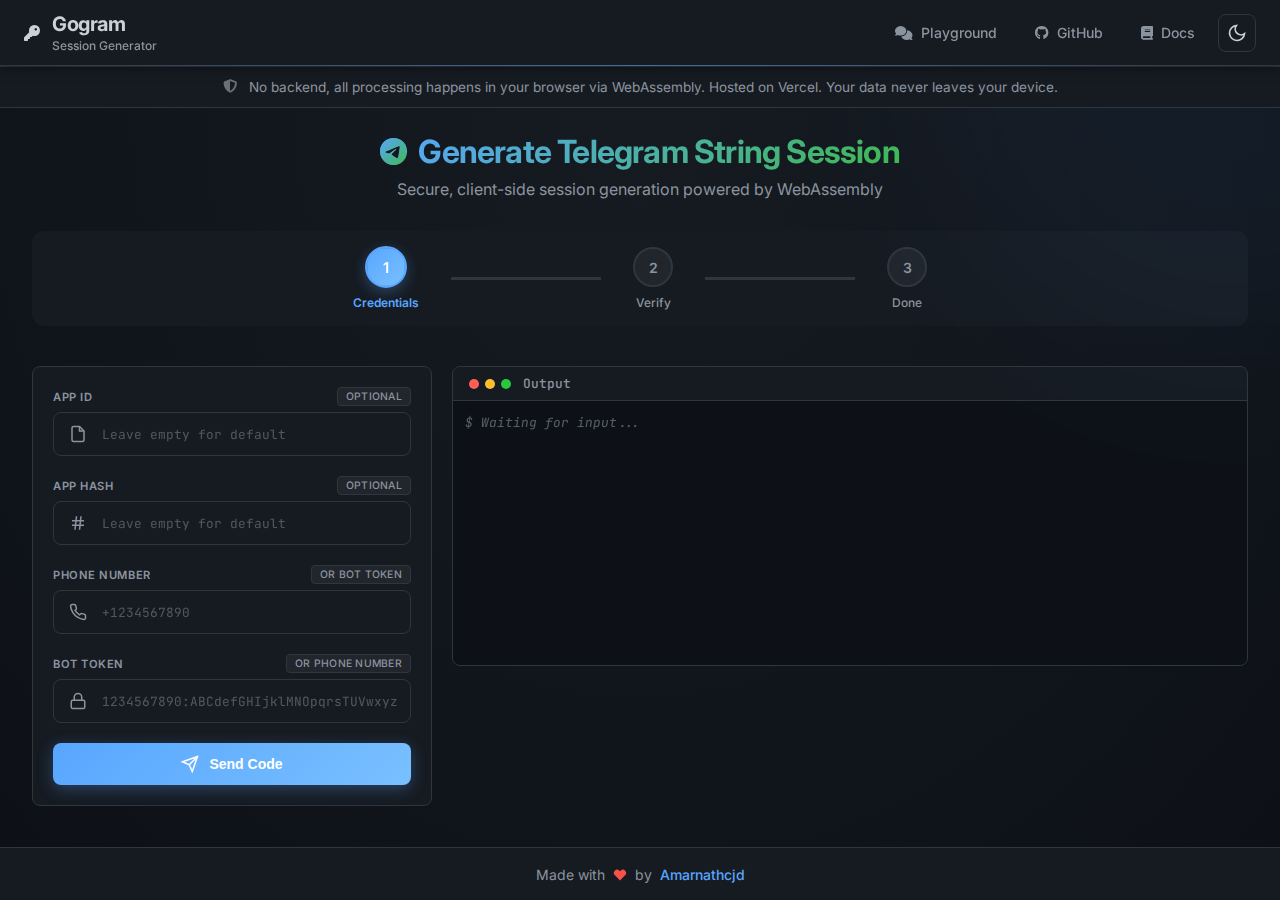
<file: public/index.html>
<!DOCTYPE html>
<html lang="en">
<head>
    <meta charset="UTF-8">
    <meta name="viewport" content="width=device-width, initial-scale=1.0">
    <title>Generate String Session - Gogram Playground</title>
    <link rel="preconnect" href="https://fonts.googleapis.com">
    <link rel="preconnect" href="https://fonts.gstatic.com" crossorigin>
    <link href="https://fonts.googleapis.com/css2?family=Inter:wght@400;500;600;700&family=JetBrains+Mono:wght@400;500;600&display=swap" rel="stylesheet">
    <link rel="stylesheet" href="https://cdnjs.cloudflare.com/ajax/libs/font-awesome/6.5.1/css/all.min.css">
    <link rel="stylesheet" href="session.css">
    <script src="wasm_exec.js"></script>
</head>
<body>
    <div class="container">
        <header>
            <div class="header-content">
                <div class="logo-section">
                    <a href="/" class="logo">
                        <i class="fas fa-key logo-icon"></i>
                        <div class="logo-text">
                            <span class="logo-name">Gogram</span>
                            <span class="logo-subtitle">Session Generator</span>
                        </div>
                    </a>
                </div>
                <nav class="header-nav">
                    <a href="https://play.gogram.fun" class="nav-link">
                        <i class="fas fa-comments"></i>
                        <span>Playground</span>
                    </a>
                    <a href="https://github.com/amarnathcjd/gogram" target="_blank" rel="noopener" class="nav-link">
                        <i class="fab fa-github"></i>
                        <span>GitHub</span>
                    </a>
                    <a href="https://gogram.fun" target="_blank" rel="noopener" class="nav-link">
                        <i class="fas fa-book"></i>
                        <span>Docs</span>
                    </a>
                    <button id="themeToggle" class="icon-btn" title="Toggle Theme">
                        <svg class="theme-icon sun" width="20" height="20" viewBox="0 0 24 24" fill="none" stroke="currentColor" stroke-width="2">
                            <circle cx="12" cy="12" r="5"></circle>
                            <line x1="12" y1="1" x2="12" y2="3"></line>
                            <line x1="12" y1="21" x2="12" y2="23"></line>
                            <line x1="4.22" y1="4.22" x2="5.64" y2="5.64"></line>
                            <line x1="18.36" y1="18.36" x2="19.78" y2="19.78"></line>
                            <line x1="1" y1="12" x2="3" y2="12"></line>
                            <line x1="21" y1="12" x2="23" y2="12"></line>
                            <line x1="4.22" y1="19.78" x2="5.64" y2="18.36"></line>
                            <line x1="18.36" y1="5.64" x2="19.78" y2="4.22"></line>
                        </svg>
                        <svg class="theme-icon moon" width="20" height="20" viewBox="0 0 24 24" fill="none" stroke="currentColor" stroke-width="2">
                            <path d="M21 12.79A9 9 0 1 1 11.21 3 7 7 0 0 0 21 12.79z"></path>
                        </svg>
                    </button>
                </nav>
            </div>
        </header>

        <div class="security-banner">
            <i class="fas fa-shield-alt"></i>
            <span>
                No backend, all processing happens in your browser via WebAssembly. Hosted on Vercel. Your data never leaves your device.
            </span>
        </div>

        <main class="main-content">
            <div class="hero-text">
                <h1><i class="fab fa-telegram"></i> Generate Telegram String Session</h1>
                <p>Secure, client-side session generation powered by WebAssembly</p>
            </div>
            
            <div class="session-wrapper">
                <!-- Progress Steps -->
                <div class="progress-container">
                    <div class="progress-step active" data-step="1">
                        <div class="step-circle"><span class="step-number">1</span></div>
                        <span class="step-label">Credentials</span>
                    </div>
                    <div class="progress-line"></div>
                    <div class="progress-step" data-step="2">
                        <div class="step-circle"><span class="step-number">2</span></div>
                        <span class="step-label">Verify</span>
                    </div>
                    <div class="progress-line"></div>
                    <div class="progress-step" data-step="3">
                        <div class="step-circle"><span class="step-number">3</span></div>
                        <span class="step-label">Done</span>
                    </div>
                </div>

                <div class="session-content">
                    <div class="session-left">
                        <div class="session-card">
                            <div class="card-glow"></div>
                            <div class="session-form">
                                <div class="form-group">
                                    <label for="appId">
                                        APP ID
                                        <span class="optional-badge">Optional</span>
                                    </label>
                                    <div class="input-wrapper">
                                        <div class="input-icon">
                                            <svg width="18" height="18" viewBox="0 0 24 24" fill="none" stroke="currentColor" stroke-width="2">
                                                <path d="M14 2H6a2 2 0 0 0-2 2v16a2 2 0 0 0 2 2h12a2 2 0 0 0 2-2V8z"></path>
                                                <polyline points="14 2 14 8 20 8"></polyline>
                                            </svg>
                                        </div>
                                        <input type="text" id="appId" placeholder="Leave empty for default" autocomplete="off">
                                    </div>
                                </div>

                                <div class="form-group">
                                    <label for="appHash">
                                        APP HASH
                                        <span class="optional-badge">Optional</span>
                                    </label>
                                    <div class="input-wrapper">
                                        <div class="input-icon">
                                            <svg width="18" height="18" viewBox="0 0 24 24" fill="none" stroke="currentColor" stroke-width="2">
                                                <line x1="4" y1="9" x2="20" y2="9"></line>
                                                <line x1="4" y1="15" x2="20" y2="15"></line>
                                                <line x1="10" y1="3" x2="8" y2="21"></line>
                                                <line x1="16" y1="3" x2="14" y2="21"></line>
                                            </svg>
                                        </div>
                                        <input type="text" id="appHash" placeholder="Leave empty for default" autocomplete="off">
                                    </div>
                                </div>

                                <div class="form-group">
                                    <label for="phoneNumber">
                                        Phone Number
                                        <span class="optional-badge">Or Bot Token</span>
                                    </label>
                                    <div class="input-wrapper">
                                        <div class="input-icon">
                                            <svg width="18" height="18" viewBox="0 0 24 24" fill="none" stroke="currentColor" stroke-width="2">
                                                <path d="M22 16.92v3a2 2 0 0 1-2.18 2 19.79 19.79 0 0 1-8.63-3.07 19.5 19.5 0 0 1-6-6 19.79 19.79 0 0 1-3.07-8.67A2 2 0 0 1 4.11 2h3a2 2 0 0 1 2 1.72 12.84 12.84 0 0 0 .7 2.81 2 2 0 0 1-.45 2.11L8.09 9.91a16 16 0 0 0 6 6l1.27-1.27a2 2 0 0 1 2.11-.45 12.84 12.84 0 0 0 2.81.7A2 2 0 0 1 22 16.92z"></path>
                                            </svg>
                                        </div>
                                        <input type="tel" id="phoneNumber" placeholder="+1234567890" autocomplete="off">
                                    </div>
                                </div>

                                <div class="form-group">
                                    <label for="botToken">
                                        Bot Token
                                        <span class="optional-badge">Or Phone Number</span>
                                    </label>
                                    <div class="input-wrapper">
                                        <div class="input-icon">
                                            <svg width="18" height="18" viewBox="0 0 24 24" fill="none" stroke="currentColor" stroke-width="2">
                                                <rect x="3" y="11" width="18" height="11" rx="2" ry="2"></rect>
                                                <path d="M7 11V7a5 5 0 0 1 10 0v4"></path>
                                            </svg>
                                        </div>
                                        <input type="password" id="botToken" placeholder="1234567890:ABCdefGHIjklMNOpqrsTUVwxyz" autocomplete="off">
                                    </div>
                                </div>

                                <button id="sendCodeBtn" class="btn btn-gradient">
                                    <span class="btn-content">
                                        <svg width="18" height="18" viewBox="0 0 24 24" fill="none" stroke="currentColor" stroke-width="2">
                                            <line x1="22" y1="2" x2="11" y2="13"></line>
                                            <polygon points="22 2 15 22 11 13 2 9 22 2"></polygon>
                                        </svg>
                                        <span>Send Code</span>
                                    </span>
                                    <div class="spinner" style="display: none;"></div>
                                    <div class="btn-shine"></div>
                                </button>

                                <div id="codeGroup" class="form-group animated" style="display: none;">
                                    <div class="input-wrapper">
                                        <div class="input-icon">
                                            <svg width="18" height="18" viewBox="0 0 24 24" fill="none" stroke="currentColor" stroke-width="2">
                                                <rect x="3" y="11" width="18" height="11" rx="2" ry="2"></rect>
                                                <path d="M7 11V7a5 5 0 0 1 10 0v4"></path>
                                            </svg>
                                        </div>
                                        <input type="text" id="verificationCode" placeholder="VERIFICATION CODE" autocomplete="off">
                                    </div>
                                </div>

                                <div id="passwordGroup" class="form-group animated" style="display: none;">
                                    <div class="input-wrapper">
                                        <div class="input-icon">
                                            <svg width="18" height="18" viewBox="0 0 24 24" fill="none" stroke="currentColor" stroke-width="2">
                                                <circle cx="12" cy="12" r="3"></circle>
                                                <path d="M12 1v6m0 6v6"></path>
                                            </svg>
                                        </div>
                                        <input type="password" id="password" placeholder="2FA PASSWORD (if enabled)" autocomplete="off">
                                    </div>
                                </div>

                                <button id="verifyBtn" class="btn btn-gradient" style="display: none;">
                                    <span class="btn-content">
                                        <svg width="18" height="18" viewBox="0 0 24 24" fill="none" stroke="currentColor" stroke-width="2">
                                            <polyline points="20 6 9 17 4 12"></polyline>
                                        </svg>
                                        <span>Generate Session</span>
                                    </span>
                                    <div class="spinner" style="display: none;"></div>
                                    <div class="btn-shine"></div>
                                </button>

                                <button id="resetBtn" class="btn btn-ghost" style="display: none;">
                                    <svg width="18" height="18" viewBox="0 0 24 24" fill="none" stroke="currentColor" stroke-width="2">
                                        <polyline points="1 4 1 10 7 10"></polyline>
                                        <path d="M3.51 15a9 9 0 1 0 2.13-9.36L1 10"></path>
                                    </svg>
                                    <span>Start Over</span>
                                </button>
                            </div>
                        </div>
                    </div>

                    <div class="session-right">
                        <div class="output-container">
                            <div class="output-header">
                                <div class="terminal-dots">
                                    <span class="dot red"></span>
                                    <span class="dot yellow"></span>
                                    <span class="dot green"></span>
                                </div>
                                <span class="terminal-title">Output</span>
                            </div>
                            <div id="outputArea" class="output-area"></div>
                        </div>
                    </div>
                </div>
            </div>
        </main>

        <footer>
            <p class="footer-text">
                Made with
                <svg width="14" height="14" viewBox="0 0 24 24" fill="currentColor" class="heart-icon">
                    <path d="M20.84 4.61a5.5 5.5 0 0 0-7.78 0L12 5.67l-1.06-1.06a5.5 5.5 0 0 0-7.78 7.78l1.06 1.06L12 21.23l7.78-7.78 1.06-1.06a5.5 5.5 0 0 0 0-7.78z"></path>
                </svg>
                by <a href="https://github.com/amarnathcjd" target="_blank" rel="noopener">Amarnathcjd</a>
            </p>
        </footer>
    </div>

    <script type="module" src="session.js"></script>
</body>
</html>
</file>
<file: public/session.css>
:root {
    --bg-primary: #ffffff;
    --bg-secondary: #f8f9fa;
    --bg-tertiary: #e9ecef;
    --text-primary: #212529;
    --text-secondary: #6c757d;
    --border-color: #dee2e6;
    --accent: #0d6efd;
    --accent-hover: #0b5ed7;
    --success: #198754;
    --error: #dc3545;
    --warning: #ffc107;
    --code-bg: #f8f9fa;
    --shadow: rgba(0, 0, 0, 0.1);
}

[data-theme="dark"] {
    --bg-primary: #0d1117;
    --bg-secondary: #161b22;
    --bg-tertiary: #21262d;
    --text-primary: #c9d1d9;
    --text-secondary: #8b949e;
    --border-color: #30363d;
    --accent: #58a6ff;
    --accent-hover: #79c0ff;
    --success: #3fb950;
    --error: #f85149;
    --warning: #d29922;
    --code-bg: #0d1117;
    --shadow: rgba(0, 0, 0, 0.5);
}

* {
    margin: 0;
    padding: 0;
    box-sizing: border-box;
}

html {
    overflow-x: hidden;
    -webkit-text-size-adjust: 100%;
}

body {
    font-family: 'Inter', -apple-system, BlinkMacSystemFont, 'Segoe UI', Roboto, 'Helvetica Neue', Arial, sans-serif;
    background: var(--bg-primary);
    color: var(--text-primary);
    transition: background-color 0.2s, color 0.2s;
    min-height: 100vh;
    overflow-x: hidden;
    -webkit-font-smoothing: antialiased;
    -moz-osx-font-smoothing: grayscale;
    position: relative;
}

.container {
    display: flex;
    flex-direction: column;
    min-height: 100vh;
}

header {
    background: var(--bg-secondary);
    border-bottom: 1px solid var(--border-color);
    box-shadow: 0 2px 8px var(--shadow);
    position: sticky;
    top: 0;
    z-index: 100;
    backdrop-filter: blur(10px);
}

.header-content {
    max-width: 1400px;
    margin: 0 auto;
    padding: 0.75rem 1.5rem;
    display: flex;
    justify-content: space-between;
    align-items: center;
}

.logo-section {
    display: flex;
    align-items: center;
}

.logo {
    display: flex;
    align-items: center;
    gap: 0.75rem;
    text-decoration: none;
    color: var(--text-primary);
    transition: transform 0.3s cubic-bezier(0.34, 1.56, 0.64, 1);
}

.logo:hover {
    transform: scale(1.02);
}

.logo img {
    width: 24px;
    height: 24px;
    object-fit: contain;
}

.logo svg {
    color: var(--accent);
    filter: drop-shadow(0 2px 6px var(--accent));
}

.logo-text {
    display: flex;
    flex-direction: column;
    gap: 0.125rem;
}

.logo-name {
    font-size: 1.25rem;
    font-weight: 700;
    letter-spacing: -0.025em;
}

.logo-subtitle {
    font-size: 0.75rem;
    color: var(--text-secondary);
    font-weight: 500;
}

.header-nav {
    display: flex;
    align-items: center;
    gap: 0.5rem;
}

.nav-link {
    display: flex;
    align-items: center;
    gap: 0.5rem;
    padding: 0.5rem 0.875rem;
    border-radius: 8px;
    text-decoration: none;
    color: var(--text-secondary);
    font-size: 0.875rem;
    font-weight: 500;
    transition: all 0.3s cubic-bezier(0.4, 0, 0.2, 1);
    border: 1px solid transparent;
}

.nav-link svg {
    width: 18px;
    height: 18px;
}

.nav-link:hover {
    background: var(--bg-tertiary);
    color: var(--text-primary);
    transform: translateY(-1px);
}

.nav-link.active {
    background: var(--bg-primary);
    color: var(--accent);
    border-color: var(--border-color);
    box-shadow: 0 2px 8px var(--shadow);
}

[data-theme="dark"] header {
    background: var(--bg-secondary);
    box-shadow: 0 2px 12px rgba(0, 0, 0, 0.4);
}

header::after {
    content: '';
    position: absolute;
    bottom: -1px;
    left: 0;
    right: 0;
    height: 1px;
    background: linear-gradient(90deg, transparent, var(--accent), transparent);
    opacity: 0.3;
}

[data-theme="dark"] header::after {
    opacity: 0.5;
}

.header-left {
    display: flex;
    align-items: center;
    gap: 1.5rem;
}

h1 {
    font-size: 1.25rem;
    font-weight: 600;
    letter-spacing: -0.025em;
}

.header-right {
    display: flex;
    gap: 0.5rem;
    align-items: center;
}

.icon-btn {
    background: var(--bg-tertiary);
    border: 1px solid var(--border-color);
    border-radius: 8px;
    padding: 0.5rem;
    cursor: pointer;
    color: var(--text-primary);
    display: flex;
    align-items: center;
    justify-content: center;
    transition: all 0.3s cubic-bezier(0.4, 0, 0.2, 1);
    text-decoration: none;
    position: relative;
    overflow: hidden;
}

.icon-btn:hover {
    background: var(--bg-primary);
    border-color: var(--accent);
    transform: translateY(-2px);
    box-shadow: 0 4px 12px var(--shadow);
}

[data-theme="dark"] .icon-btn {
    background: var(--bg-secondary);
}

/* Security Banner */
.security-banner {
    background: var(--bg-secondary);
    border-top: 1px solid var(--border-color);
    border-bottom: 1px solid var(--border-color);
    padding: 0.75rem 1.5rem;
    display: flex;
    align-items: center;
    justify-content: center;
    gap: 0.75rem;
    font-size: 0.85rem;
    color: var(--text-secondary);
    max-width: 100%;
    margin: 0;
}

.security-banner svg,
.security-banner i {
    color: var(--text-secondary);
    flex-shrink: 0;
    opacity: 0.7;
}

.security-banner strong {
    color: var(--text-primary);
}

[data-theme="dark"] .icon-btn:hover {
    background: var(--bg-tertiary);
    border-color: var(--accent);
    box-shadow: 0 4px 16px rgba(88, 166, 255, 0.3);
}

.theme-icon {
    display: none;
}

body:not([data-theme="dark"]) .sun {
    display: block;
}

[data-theme="dark"] .moon {
    display: block;
}

/* Hero Text */
.hero-text {
    text-align: center;
    max-width: 1400px;
    margin: 0 auto 2rem;
    padding: 0;
}

.hero-text h1 {
    font-size: 2rem;
    font-weight: 700;
    background: linear-gradient(135deg, var(--accent), var(--success));
    -webkit-background-clip: text;
    -webkit-text-fill-color: transparent;
    background-clip: text;
    margin-bottom: 0.5rem;
    display: flex;
    align-items: center;
    justify-content: center;
    gap: 0.75rem;
}

.hero-text h1 i {
    font-size: 1.75rem;
    background: linear-gradient(135deg, var(--accent), var(--success));
    -webkit-background-clip: text;
    -webkit-text-fill-color: transparent;
    background-clip: text;
}

.hero-text p {
    font-size: 1rem;
    color: var(--text-secondary);
    font-weight: 400;
}

.main-content {
    flex: 1;
    display: flex;
    flex-direction: column;
    padding: 1.5rem 2rem 2rem;
    overflow: hidden;
    background: radial-gradient(ellipse at top, var(--bg-secondary), var(--bg-primary));
    position: relative;
}

.main-content::before {
    content: '';
    position: absolute;
    top: -50%;
    right: -20%;
    width: 600px;
    height: 600px;
    background: var(--accent);
    opacity: 0.03;
    border-radius: 50%;
    filter: blur(100px);
    pointer-events: none;
}

[data-theme="dark"] .main-content::before {
    opacity: 0.05;
}

.session-wrapper {
    width: 100%;
    max-width: 1400px;
    margin: 0 auto;
    display: flex;
    flex-direction: column;
    gap: 1.5rem;
}

/* Progress Steps */
.progress-container {
    display: flex;
    align-items: center;
    justify-content: center;
    padding: 1rem;
    background: var(--bg-secondary);
    border-radius: 12px;
    gap: 0.5rem;
    margin-bottom: 1rem;
}

.progress-step {
    display: flex;
    flex-direction: column;
    align-items: center;
    gap: 0.5rem;
}

.step-circle {
    width: 40px;
    height: 40px;
    border-radius: 50%;
    background: var(--bg-tertiary);
    border: 2px solid var(--border-color);
    display: flex;
    align-items: center;
    justify-content: center;
    transition: all 0.4s cubic-bezier(0.34, 1.56, 0.64, 1);
}

.step-number {
    font-size: 0.875rem;
    font-weight: 600;
    color: var(--text-secondary);
    transition: all 0.3s;
}

.progress-step.active .step-circle {
    background: linear-gradient(135deg, var(--accent), var(--accent-hover));
    border-color: var(--accent);
    box-shadow: 0 4px 12px rgba(88, 166, 255, 0.3);
    transform: scale(1.05);
}

.progress-step.active .step-number {
    color: white;
}

.progress-step.completed .step-circle {
    background: var(--success);
    border-color: var(--success);
}

.progress-step.completed .step-number {
    color: white;
}

.step-label {
    font-size: 0.75rem;
    font-weight: 500;
    color: var(--text-secondary);
    transition: color 0.3s;
}

.progress-step.active .step-label {
    color: var(--accent);
    font-weight: 600;
}

.progress-line {
    flex: 1;
    height: 3px;
    background: var(--border-color);
    margin: 0 1.5rem;
    max-width: 150px;
    position: relative;
    overflow: hidden;
}

.progress-line::before {
    content: '';
    position: absolute;
    top: 0;
    left: 0;
    width: 100%;
    height: 100%;
    background: linear-gradient(90deg, var(--accent), var(--accent-hover));
    transform: translateX(calc(var(--progress, 0%) - 100%));
    transition: transform 0.6s cubic-bezier(0.34, 1.56, 0.64, 1);
}

/* No longer needed - progress controlled by JS */

/* Session Content */
.session-content {
    display: grid;
    grid-template-columns: 400px 1fr;
    gap: 1.25rem;
    flex: 1;
    min-height: 0;
}

@keyframes slideUp {
    from {
        opacity: 0;
        transform: translateY(30px);
    }
    to {
        opacity: 1;
        transform: translateY(0);
    }
}

.session-left {
    display: flex;
    flex-direction: column;
}

.session-card {
    background: var(--bg-primary);
    border-radius: 8px;
    padding: 1.25rem;
    border: 1px solid var(--border-color);
    position: relative;
    overflow: hidden;
}

.card-glow {
    position: absolute;
    top: -50%;
    left: -50%;
    width: 200%;
    height: 200%;
    background: radial-gradient(circle, rgba(88, 166, 255, 0.1) 0%, transparent 70%);
    opacity: 0;
    transition: opacity 0.5s;
    pointer-events: none;
}

.session-card:hover .card-glow {
    opacity: 1;
}

[data-theme="dark"] .session-card {
    background: var(--bg-secondary);
}

.session-right {
    display: flex;
    flex-direction: column;
    gap: 1rem;
}

/* Output Container */
.output-container {
    flex: 1;
    background: var(--bg-tertiary);
    border-radius: 8px;
    overflow: hidden;
    border: 1px solid var(--border-color);
    display: flex;
    flex-direction: column;
    max-height: 300px;
}

.output-header {
    display: flex;
    align-items: center;
    gap: 0.75rem;
    padding: 0.5rem 1rem;
    background: var(--bg-secondary);
    border-bottom: 1px solid var(--border-color);
}

.terminal-dots {
    display: flex;
    gap: 0.375rem;
}

.dot {
    width: 10px;
    height: 10px;
    border-radius: 50%;
}

.dot.red {
    background: #ff5f56;
}

.dot.yellow {
    background: #ffbd2e;
}

.dot.green {
    background: #27c93f;
}

.terminal-title {
    font-size: 0.8rem;
    font-weight: 500;
    color: var(--text-secondary);
    font-family: 'JetBrains Mono', monospace;
}

.output-area {
    flex: 1;
    padding: 0.75rem;
    overflow-y: auto;
    font-family: 'JetBrains Mono', monospace;
    font-size: 0.8rem;
    line-height: 1.5;
    background: var(--code-bg);
    color: var(--text-primary);
}

.output-area:empty::before {
    content: '$ Waiting for input...';
    opacity: 0.4;
    font-style: italic;
    display: block;
    animation: blink 2s infinite;
}

@keyframes blink {
    0%, 49% { opacity: 0.4; }
    50%, 100% { opacity: 0; }
}

.output-line {
    margin: 0.25rem 0;
    padding: 0.25rem 0;
    white-space: pre-wrap;
    word-wrap: break-word;
    animation: slideInLeft 0.3s ease;
}

@keyframes slideInLeft {
    from {
        opacity: 0;
        transform: translateX(-10px);
    }
    to {
        opacity: 1;
        transform: translateX(0);
    }
}

.output-line.success {
    color: var(--success);
}

.output-line.error {
    color: var(--error);
}

.output-line.info {
    color: var(--accent);
}

/* Session Display in Terminal */
.session-line {
    margin-top: 1rem;
    padding: 0.75rem;
    background: rgba(88, 166, 255, 0.05);
    border: 1px solid var(--accent);
    border-radius: 6px;
    border-left: 3px solid var(--accent);
    max-width: 100%;
    overflow-x: auto;
}

.session-header {
    display: flex;
    align-items: center;
    gap: 0.5rem;
    margin-bottom: 0.5rem;
    color: var(--accent);
    font-weight: 600;
    font-size: 0.85rem;
}

.session-header svg {
    color: var(--accent);
}

.session-string-container {
    display: flex;
    align-items: flex-start;
    gap: 0.5rem;
    background: var(--bg-secondary);
    padding: 0.5rem;
    border-radius: 4px;
    border: 1px solid var(--border-color);
    max-width: 100%;
    overflow-x: auto;
}

.session-string {
    flex: 1;
    font-family: 'JetBrains Mono', monospace;
    font-size: 0.65rem;
    color: var(--text-primary);
    word-break: break-all;
    line-height: 1.4;
    max-width: 100%;
}

.copy-session-btn {
    background: var(--accent);
    border: none;
    padding: 0.4rem;
    border-radius: 4px;
    cursor: pointer;
    display: flex;
    align-items: center;
    justify-content: center;
    transition: all 0.2s;
    flex-shrink: 0;
}

.copy-session-btn:hover {
    background: #6ba3ff;
    transform: scale(1.05);
}

.copy-session-btn svg {
    color: white;
}

/* Form Styling */
.session-form {
    display: flex;
    flex-direction: column;
    gap: 1.25rem;
}

.form-group {
    position: relative;
}

.form-group label {
    display: flex;
    align-items: center;
    justify-content: space-between;
    margin-bottom: 0.375rem;
    font-size: 0.7rem;
    font-weight: 600;
    text-transform: uppercase;
    letter-spacing: 0.05em;
    color: var(--text-secondary);
}

.optional-badge,
.required-badge {
    font-size: 0.65rem;
    padding: 0.125rem 0.5rem;
    border-radius: 4px;
    font-weight: 500;
    text-transform: uppercase;
    letter-spacing: 0.025em;
}

.optional-badge {
    background: var(--bg-tertiary);
    color: var(--text-secondary);
    border: 1px solid var(--border-color);
}

.required-badge {
    background: linear-gradient(135deg, var(--error), #ff6b6b);
    color: white;
    box-shadow: 0 2px 6px rgba(220, 53, 69, 0.3);
}

[data-theme="dark"] .required-badge {
    background: linear-gradient(135deg, var(--error), #ff5555);
}

.form-group.animated {
    animation: slideDown 0.4s cubic-bezier(0.34, 1.56, 0.64, 1);
}

@keyframes slideDown {
    from {
        opacity: 0;
        transform: translateY(-20px);
    }
    to {
        opacity: 1;
        transform: translateY(0);
    }
}

.input-wrapper {
    position: relative;
    display: flex;
    align-items: center;
}

.input-icon {
    position: absolute;
    left: 1rem;
    color: var(--text-secondary);
    display: flex;
    align-items: center;
    transition: all 0.3s;
    z-index: 1;
}

.input-wrapper input {
    width: 100%;
    padding: 0.75rem 0.75rem 0.75rem 3rem;
    background: var(--bg-secondary);
    border: 1px solid var(--border-color);
    border-radius: 8px;
    color: var(--text-primary);
    font-size: 0.875rem;
    font-family: 'JetBrains Mono', monospace;
    transition: all 0.3s;
    outline: none;
}

.input-wrapper input::placeholder {
    color: var(--text-secondary);
    opacity: 0.5;
    font-size: 0.8rem;
}

.input-wrapper input:focus {
    border-color: var(--accent);
    background: var(--bg-primary);
    box-shadow: 0 0 0 3px rgba(88, 166, 255, 0.1);
}

.input-wrapper input:focus + .input-icon,
.input-wrapper:hover .input-icon {
    color: var(--accent);
}

/* Buttons */
.btn {
    padding: 0.75rem 1.5rem;
    border: none;
    border-radius: 8px;
    font-size: 0.875rem;
    font-weight: 600;
    cursor: pointer;
    transition: all 0.3s;
    display: flex;
    align-items: center;
    justify-content: center;
    gap: 0.5rem;
    position: relative;
    overflow: hidden;
}

.btn-gradient {
    background: linear-gradient(135deg, var(--accent), var(--accent-hover));
    color: white;
    box-shadow: 0 4px 16px rgba(88, 166, 255, 0.3);
}

.btn-gradient:hover:not(:disabled) {
    transform: translateY(-3px);
    box-shadow: 0 8px 24px rgba(88, 166, 255, 0.4);
}

.btn-gradient:active:not(:disabled) {
    transform: translateY(-1px);
}

.btn-gradient:disabled {
    opacity: 0.6;
    cursor: not-allowed;
}

.btn-content {
    display: flex;
    align-items: center;
    gap: 0.625rem;
    position: relative;
    z-index: 1;
}

.btn-shine {
    position: absolute;
    top: 0;
    left: -100%;
    width: 100%;
    height: 100%;
    background: linear-gradient(90deg, transparent, rgba(255, 255, 255, 0.3), transparent);
    transition: left 0.5s;
}

.btn-gradient:hover .btn-shine {
    left: 100%;
}

.btn-ghost {
    background: transparent;
    color: var(--text-secondary);
    border: 2px solid var(--border-color);
}

.btn-ghost:hover {
    background: var(--bg-secondary);
    border-color: var(--accent);
    color: var(--accent);
    transform: translateY(-2px);
}

.btn-copy {
    width: 100%;
    background: var(--bg-tertiary);
    color: var(--text-primary);
    border: 2px solid var(--border-color);
    padding: 0.875rem;
    font-size: 0.875rem;
}

.btn-copy:hover {
    background: var(--success);
    border-color: var(--success);
    color: white;
    transform: translateY(-2px);
}

/* Session Result */
.session-result {
    background: var(--bg-primary);
    border-radius: 8px;
    padding: 1rem;
    border: 1px solid var(--success);
    position: relative;
    overflow: hidden;
    animation: resultAppear 0.5s cubic-bezier(0.34, 1.56, 0.64, 1);
    max-height: 300px;
    display: flex;
    flex-direction: column;
}

@keyframes resultAppear {
    from {
        opacity: 0;
        transform: scale(0.95) translateY(10px);
    }
    to {
        opacity: 1;
        transform: scale(1) translateY(0);
    }
}

.result-glow {
    position: absolute;
    top: -50%;
    left: -50%;
    width: 200%;
    height: 200%;
    background: radial-gradient(circle, rgba(63, 185, 80, 0.15) 0%, transparent 70%);
    animation: rotate 10s linear infinite;
}

@keyframes rotate {
    from { transform: rotate(0deg); }
    to { transform: rotate(360deg); }
}

.result-content {
    position: relative;
    z-index: 1;
}

.result-header {
    display: flex;
    align-items: center;
    gap: 0.625rem;
    margin-bottom: 0.875rem;
    font-weight: 600;
    font-size: 0.95rem;
    color: var(--success);
}

.success-icon {
    width: 32px;
    height: 32px;
    background: var(--success);
    border-radius: 50%;
    display: flex;
    align-items: center;
    justify-content: center;
    animation: successPulse 2s ease-in-out infinite;
}

@keyframes successPulse {
    0%, 100% {
        transform: scale(1);
    }
    50% {
        transform: scale(1.1);
    }
}

.success-icon svg {
    color: white;
    width: 18px;
    height: 18px;
}

.session-output {
    background: var(--bg-secondary);
    border: 1px solid var(--border-color);
    border-radius: 8px;
    padding: 0.75rem;
    margin-bottom: 0.75rem;
    max-height: 120px;
    overflow-y: auto;
    overflow-x: auto;
    word-wrap: break-word;
    overflow-wrap: break-word;
    flex: 1;
}

.session-output code {
    font-family: 'JetBrains Mono', monospace;
    font-size: 0.75rem;
    color: var(--text-primary);
    line-height: 1.5;
    display: block;
    word-wrap: break-word;
    overflow-wrap: break-word;
    white-space: pre-wrap;
}

.spinner {
    display: inline-block;
    width: 16px;
    height: 16px;
    border: 2px solid rgba(255, 255, 255, 0.3);
    border-radius: 50%;
    border-top-color: white;
    animation: spin 0.6s linear infinite;
}

@keyframes spin {
    to { transform: rotate(360deg); }
}

footer {
    background: var(--bg-secondary);
    border-top: 1px solid var(--border-color);
    padding: 1rem 1.5rem;
    margin-top: auto;
    text-align: center;
}

.footer-text {
    display: inline-flex;
    align-items: center;
    gap: 0.5rem;
    font-size: 0.875rem;
    color: var(--text-secondary);
}

.heart-icon {
    color: #f85149;
    display: inline-block;
    vertical-align: middle;
    animation: heartbeat 1.5s ease-in-out infinite;
}

@keyframes heartbeat {
    0%, 100% { transform: scale(1); }
    10% { transform: scale(1.1); }
    20% { transform: scale(1); }
}

.footer-text a {
    color: var(--accent);
    text-decoration: none;
    font-weight: 500;
    transition: all 0.3s;
}

.footer-text a:hover {
    text-decoration: underline;
}

::-webkit-scrollbar {
    width: 6px;
    height: 6px;
}

::-webkit-scrollbar-track {
    background: transparent;
}

::-webkit-scrollbar-thumb {
    background: var(--border-color);
    border-radius: 3px;
}

::-webkit-scrollbar-thumb:hover {
    background: var(--text-secondary);
}

@media (max-width: 768px) {
    .header-content {
        padding: 0.625rem 1rem;
    }

    .logo-name {
        font-size: 1rem;
    }

    .logo img {
        width: 20px;
        height: 20px;
    }

    .logo-subtitle {
        display: none;
    }

    .nav-link span {
        display: none;
    }

    .nav-link {
        padding: 0.625rem;
        min-width: 44px;
        min-height: 44px;
    }

    .security-banner {
        padding: 0.625rem 1rem;
        font-size: 0.75rem;
    }

    .security-banner svg,
    .security-banner i {
        width: 14px;
        height: 14px;
        font-size: 14px;
    }

    .hero-text {
        margin: 0 auto 1.25rem;
        padding: 0 0.5rem;
    }

    .hero-text h1 {
        font-size: 1.5rem;
        gap: 0.5rem;
    }

    .hero-text h1 i {
        font-size: 1.35rem;
    }

    .hero-text p {
        font-size: 0.875rem;
    }

    .icon-btn {
        min-width: 44px;
        min-height: 44px;
        padding: 0.625rem;
    }

    .main-content {
        padding: 1rem 0.875rem 0.875rem;
    }

    .session-wrapper {
        gap: 0.875rem;
    }

    .progress-container {
        padding: 0.625rem;
        margin-bottom: 0.75rem;
    }

    .step-circle {
        width: 36px;
        height: 36px;
    }

    .step-number {
        font-size: 0.75rem;
    }

    .step-label {
        font-size: 0.7rem;
    }

    .progress-line {
        max-width: 30px;
        margin: 0 0.375rem;
    }

    .session-content {
        grid-template-columns: 1fr;
        gap: 0.875rem;
    }

    .session-card {
        padding: 1rem;
    }

    .form-group {
        margin-bottom: 0.75rem;
    }

    .input-wrapper input {
        padding: 0.75rem 0.75rem 0.75rem 2.75rem;
        font-size: 0.875rem;
    }

    .btn {
        padding: 0.875rem 1.25rem;
        font-size: 0.875rem;
        min-height: 44px;
    }

    .output-container {
        max-height: 200px;
    }

    .output-area {
        font-size: 0.75rem;
        padding: 0.625rem;
    }

    .session-result {
        padding: 0.875rem;
    }

    .result-header {
        font-size: 0.875rem;
    }

    .success-icon {
        width: 28px;
        height: 28px;
    }

    .success-icon svg {
        width: 16px;
        height: 16px;
    }

    .session-output {
        max-height: 100px;
        padding: 0.625rem;
    }

    .session-output code {
        font-size: 0.7rem;
    }

    .session-line {
        padding: 0.625rem;
        margin-top: 0.75rem;
    }

    .session-header {
        font-size: 0.75rem;
        gap: 0.375rem;
        margin-bottom: 0.375rem;
    }

    .session-header svg {
        width: 14px;
        height: 14px;
    }

    .session-string-container {
        padding: 0.375rem;
        gap: 0.375rem;
    }

    .session-string {
        font-size: 0.55rem;
        line-height: 1.3;
    }

    .copy-session-btn {
        padding: 0.35rem;
    }

    .copy-session-btn svg {
        width: 12px;
        height: 12px;
    }

    footer {
        padding: 0.875rem 1rem;
    }

    .footer-text {
        font-size: 0.8rem;
    }
}
</file>
